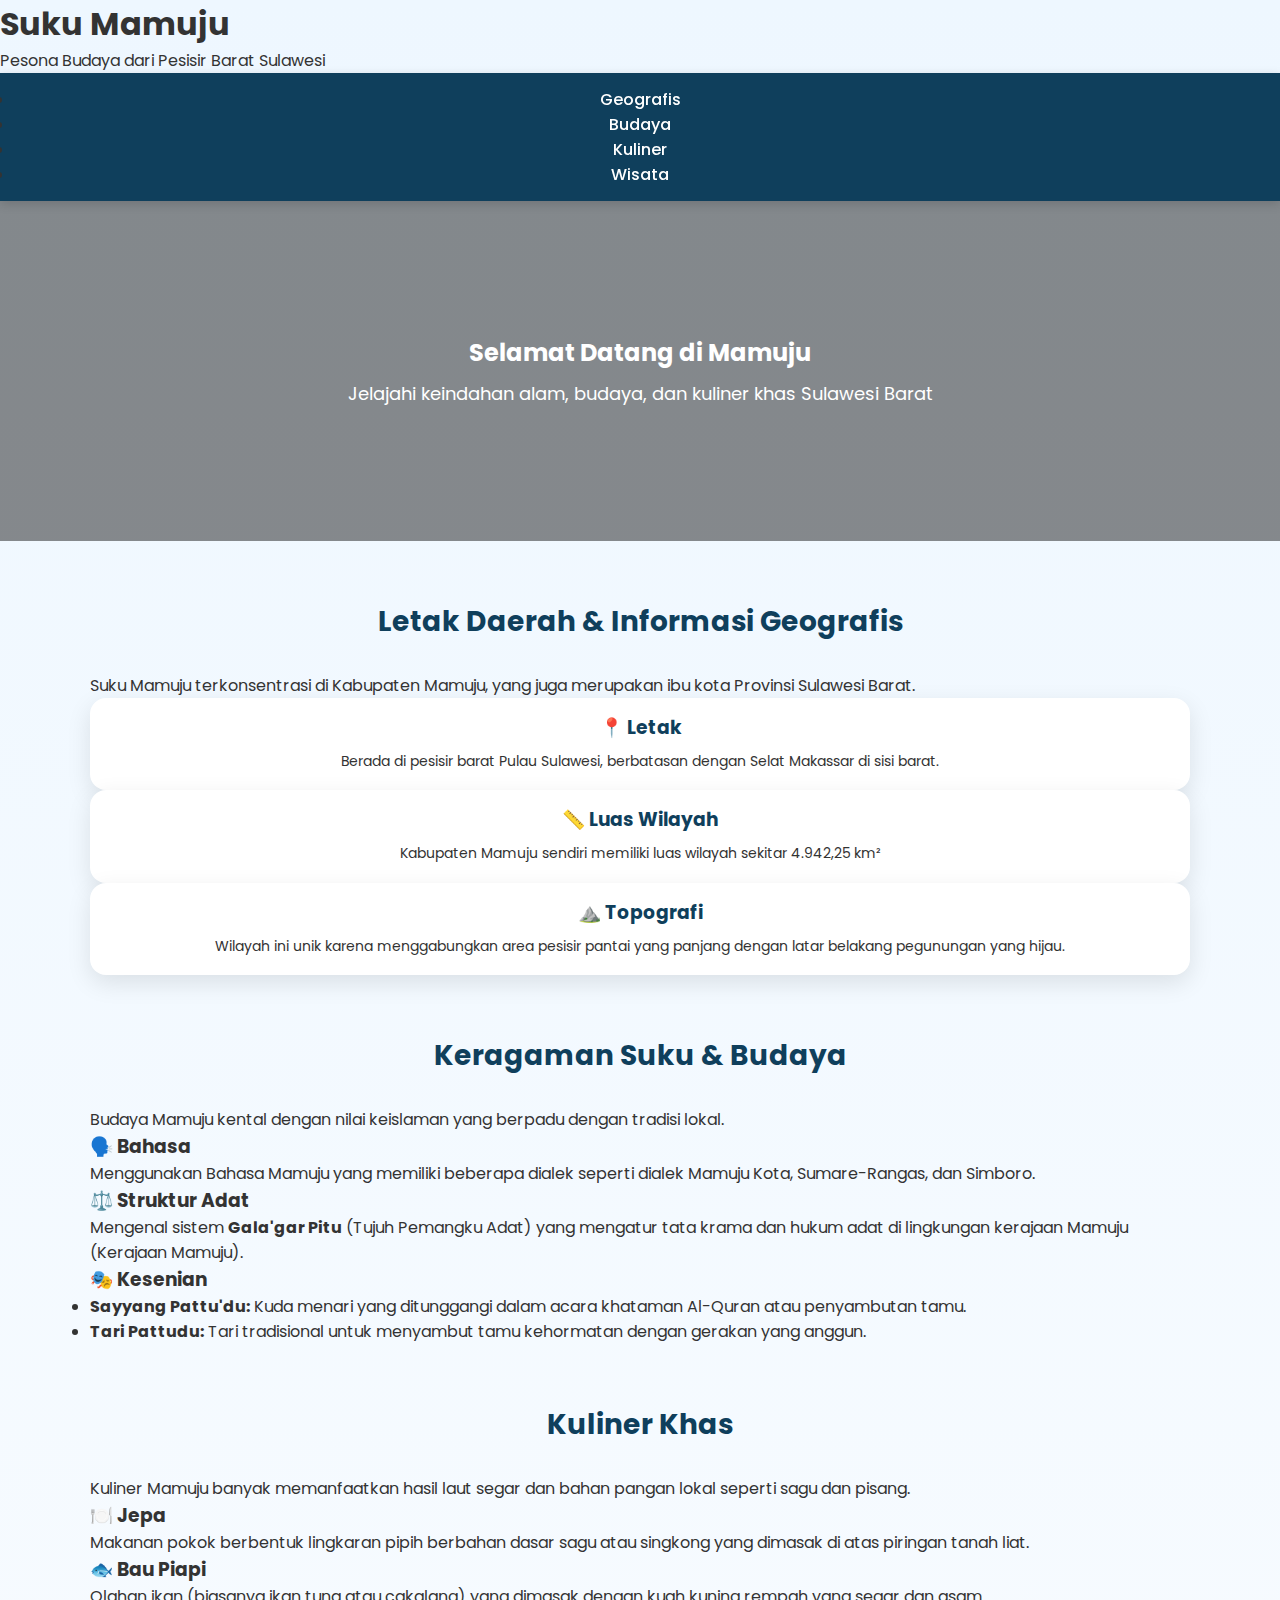
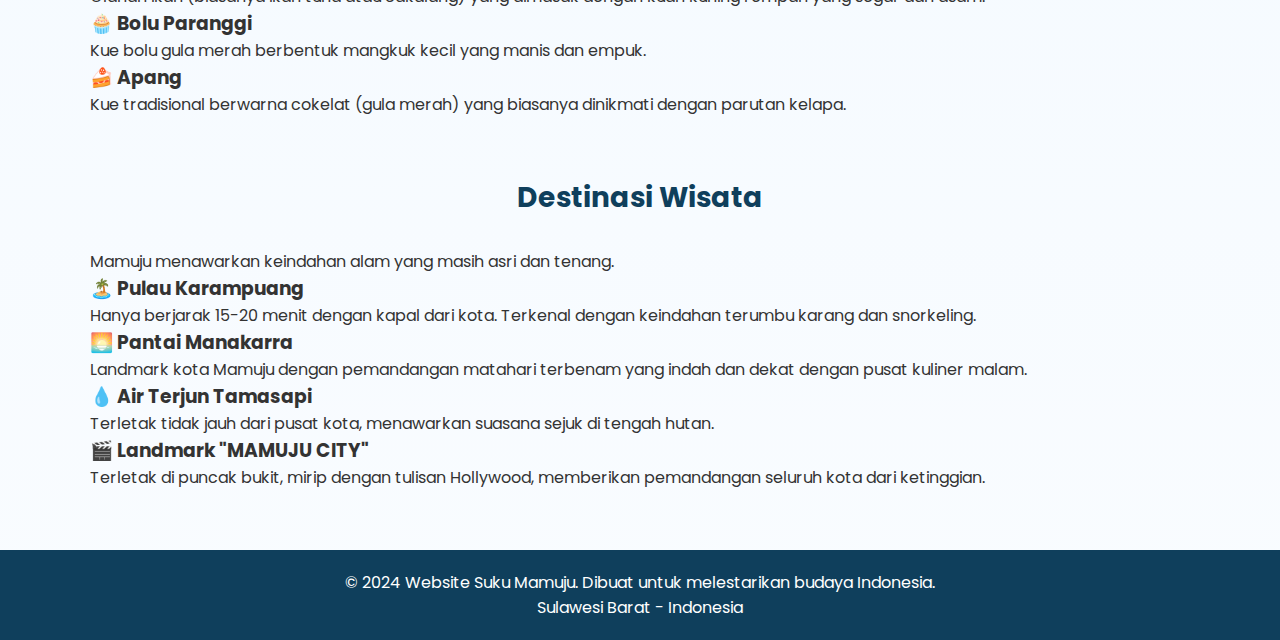
<file: website.html>
<!DOCTYPE html>
<html lang="id">
<head>
    <meta charset="UTF-8">
    <meta name="viewport" content="width=device-width, initial-scale=1.0">
    <title>Suku Mamuju - Sulawesi Barat</title>
    <link rel="stylesheet" href="website.css">
</head>
<body>
    <!-- Header -->
    <header>
        <div class="container">
            <h1>Suku Mamuju</h1>
            <p class="subtitle">Pesona Budaya dari Pesisir Barat Sulawesi</p>
        </div>
    </header>

    <!-- Navigation -->
    <nav>
        <div class="container">
            <ul>
                <li><a href="#geografis">Geografis</a></li>
                <li><a href="#budaya">Budaya</a></li>
                <li><a href="#kuliner">Kuliner</a></li>
                <li><a href="#wisata">Wisata</a></li>
            </ul>
        </div>
    </nav>

    <!-- Hero Section -->
    <section class="hero">
        <div class="container">
            <h2>Selamat Datang di Mamuju</h2>
            <p>Jelajahi keindahan alam, budaya, dan kuliner khas Sulawesi Barat</p>
        </div>
    </section>

    <!-- Main Content -->
    <main class="container">
        
        <!-- Letak Geografis Section -->
        <section id="geografis" class="section">
            <h2 class="section-title">Letak Daerah & Informasi Geografis</h2>
            <div class="content-box">
                <p class="intro">Suku Mamuju terkonsentrasi di Kabupaten Mamuju, yang juga merupakan ibu kota Provinsi Sulawesi Barat.</p>
                
                <div class="info-grid">
                    <div class="info-card">
                        <h3>📍 Letak</h3>
                        <p>Berada di pesisir barat Pulau Sulawesi, berbatasan dengan Selat Makassar di sisi barat.</p>
                    </div>
                    
                    <div class="info-card">
                        <h3>📏 Luas Wilayah</h3>
                        <p>Kabupaten Mamuju sendiri memiliki luas wilayah sekitar 4.942,25 km²</p>
                    </div>
                    
                    <div class="info-card">
                        <h3>⛰️ Topografi</h3>
                        <p>Wilayah ini unik karena menggabungkan area pesisir pantai yang panjang dengan latar belakang pegunungan yang hijau.</p>
                    </div>
                </div>
            </div>
        </section>

        <!-- Budaya Section -->
        <section id="budaya" class="section">
            <h2 class="section-title">Keragaman Suku & Budaya</h2>
            <div class="content-box">
                <p class="intro">Budaya Mamuju kental dengan nilai keislaman yang berpadu dengan tradisi lokal.</p>
                
                <div class="culture-item">
                    <h3>🗣️ Bahasa</h3>
                    <p>Menggunakan Bahasa Mamuju yang memiliki beberapa dialek seperti dialek Mamuju Kota, Sumare-Rangas, dan Simboro.</p>
                </div>

                <div class="culture-item">
                    <h3>⚖️ Struktur Adat</h3>
                    <p>Mengenal sistem <strong>Gala'gar Pitu</strong> (Tujuh Pemangku Adat) yang mengatur tata krama dan hukum adat di lingkungan kerajaan Mamuju (Kerajaan Mamuju).</p>
                </div>

                <div class="culture-item">
                    <h3>🎭 Kesenian</h3>
                    <ul class="art-list">
                        <li>
                            <strong>Sayyang Pattu'du:</strong> Kuda menari yang ditunggangi dalam acara khataman Al-Quran atau penyambutan tamu.
                        </li>
                        <li>
                            <strong>Tari Pattudu:</strong> Tari tradisional untuk menyambut tamu kehormatan dengan gerakan yang anggun.
                        </li>
                    </ul>
                </div>
            </div>
        </section>

        <!-- Kuliner Section -->
        <section id="kuliner" class="section">
            <h2 class="section-title">Kuliner Khas</h2>
            <div class="content-box">
                <p class="intro">Kuliner Mamuju banyak memanfaatkan hasil laut segar dan bahan pangan lokal seperti sagu dan pisang.</p>
                
                <div class="food-grid">
                    <div class="food-card">
                        <h3>🍽️ Jepa</h3>
                        <p>Makanan pokok berbentuk lingkaran pipih berbahan dasar sagu atau singkong yang dimasak di atas piringan tanah liat.</p>
                    </div>

                    <div class="food-card">
                        <h3>🐟 Bau Piapi</h3>
                        <p>Olahan ikan (biasanya ikan tuna atau cakalang) yang dimasak dengan kuah kuning rempah yang segar dan asam.</p>
                    </div>

                    <div class="food-card">
                        <h3>🧁 Bolu Paranggi</h3>
                        <p>Kue bolu gula merah berbentuk mangkuk kecil yang manis dan empuk.</p>
                    </div>

                    <div class="food-card">
                        <h3>🍰 Apang</h3>
                        <p>Kue tradisional berwarna cokelat (gula merah) yang biasanya dinikmati dengan parutan kelapa.</p>
                    </div>
                </div>
            </div>
        </section>

        <!-- Wisata Section -->
        <section id="wisata" class="section">
            <h2 class="section-title">Destinasi Wisata</h2>
            <div class="content-box">
                <p class="intro">Mamuju menawarkan keindahan alam yang masih asri dan tenang.</p>
                
                <div class="destination-list">
                    <div class="destination-card">
                        <h3>🏝️ Pulau Karampuang</h3>
                        <p>Hanya berjarak 15-20 menit dengan kapal dari kota. Terkenal dengan keindahan terumbu karang dan snorkeling.</p>
                    </div>

                    <div class="destination-card">
                        <h3>🌅 Pantai Manakarra</h3>
                        <p>Landmark kota Mamuju dengan pemandangan matahari terbenam yang indah dan dekat dengan pusat kuliner malam.</p>
                    </div>

                    <div class="destination-card">
                        <h3>💧 Air Terjun Tamasapi</h3>
                        <p>Terletak tidak jauh dari pusat kota, menawarkan suasana sejuk di tengah hutan.</p>
                    </div>

                    <div class="destination-card">
                        <h3>🎬 Landmark "MAMUJU CITY"</h3>
                        <p>Terletak di puncak bukit, mirip dengan tulisan Hollywood, memberikan pemandangan seluruh kota dari ketinggian.</p>
                    </div>
                </div>
            </div>
        </section>

    </main>

    <!-- Footer -->
    <footer>
        <div class="container">
            <p>&copy; 2024 Website Suku Mamuju. Dibuat untuk melestarikan budaya Indonesia.</p>
            <p>Sulawesi Barat - Indonesia</p>
        </div>
    </footer>

</body>
</html>
</file>
<file: website.css>
@import url('https://fonts.googleapis.com/css2?family=Poppins:wght@300;400;500;600;700&display=swap');

/* RESET */
*{
    margin:0;
    padding:0;
    box-sizing:border-box;
    font-family:'Poppins',sans-serif;
}

body{
    background:linear-gradient(180deg,#eef7ff,#f9fcff);
    color:#333;
}

/* HERO */
.hero{
    height:340px;
    background:linear-gradient(rgba(0,0,0,.45),rgba(0,0,0,.45)),
    url("https://i.pinimg.com/1200x/84/e8/9f/84e89f539c2ca5db5117241412899d2f.jpg");
    background-size:cover;
    background-position:center;
    display:flex;
    justify-content:center;
    align-items:center;
    text-align:center;
    color:white;
}

.hero h1{
    font-size:48px;
    font-weight:700;
    letter-spacing:1px;
}

.hero p{
    font-size:18px;
    margin-top:10px;
}

/* NAVBAR */
nav{
    background:#0f3f5c;
    padding:14px;
    text-align:center;
    position:sticky;
    top:0;
    z-index:1000;
    box-shadow:0 3px 10px rgba(0,0,0,.15);
}

nav a{
    color:white;
    text-decoration:none;
    margin:0 16px;
    font-weight:500;
    transition:.3s;
}

nav a:hover{
    color:#ffd166;
}

/* CARD */
.card{
    width:80%;
    max-width:900px;
    margin:45px auto;
    background:white;
    padding:30px;
    border-radius:18px;
    box-shadow:0 10px 30px rgba(0,0,0,.08);
    transition:.35s;
}

.card:hover{
    transform:translateY(-8px);
    box-shadow:0 18px 45px rgba(0,0,0,.15);
}

.card h2{
    color:#0f3f5c;
    margin-bottom:18px;
    border-left:6px solid #ffd166;
    padding-left:12px;
}

/* IMAGE */
.card-img{
    width:100%;
    height:320px;
    object-fit:cover;
    border-radius:14px;
    margin:15px 0 20px 0;
    box-shadow:0 8px 20px rgba(0,0,0,.2);
    transition:.4s;
}

.card-img:hover{
    transform:scale(1.03);
}

/* TEXT */
.card p{
    margin-bottom:12px;
    line-height:1.7;
}

.card ul{
    margin-left:20px;
    line-height:1.8;
}

/* FOOTER */
footer{
    background:#0f3f5c;
    color:white;
    text-align:center;
    padding:20px;
    margin-top:40px;
}

/* RESPONSIVE */
@media(max-width:768px){
    .hero{
        height:250px;
    }

    .hero h1{
        font-size:32px;
    }

    .card{
        width:92%;
        padding:20px;
    }

    .card-img{
        height:220px;
    }
}

/* SECTION TITLE */
.section{
    width:90%;
    max-width:1100px;
    margin:60px auto;
}

.section-title{
    text-align:center;
    font-size:28px;
    margin-bottom:30px;
    color:#0f3f5c;
}

/* GRID CARD */
.grid{
    display:grid;
    grid-template-columns:repeat(auto-fit,minmax(260px,1fr));
    gap:25px;
}

/* INFO CARD */
.info-card{
    background:white;
    border-radius:16px;
    overflow:hidden;
    box-shadow:0 8px 25px rgba(0,0,0,.1);
    transition:.35s;
    text-align:center;
}

.info-card:hover{
    transform:translateY(-10px);
    box-shadow:0 18px 40px rgba(0,0,0,.18);
}

/* IMAGE */
.info-card img{
    width:100%;
    height:200px;
    object-fit:cover;
}

/* TEXT */
.info-card h3{
    margin:15px 10px 8px;
    color:#0f3f5c;
}

.info-card p{
    padding:0 15px 18px;
    font-size:14px;
    line-height:1.6;
}
</file>
